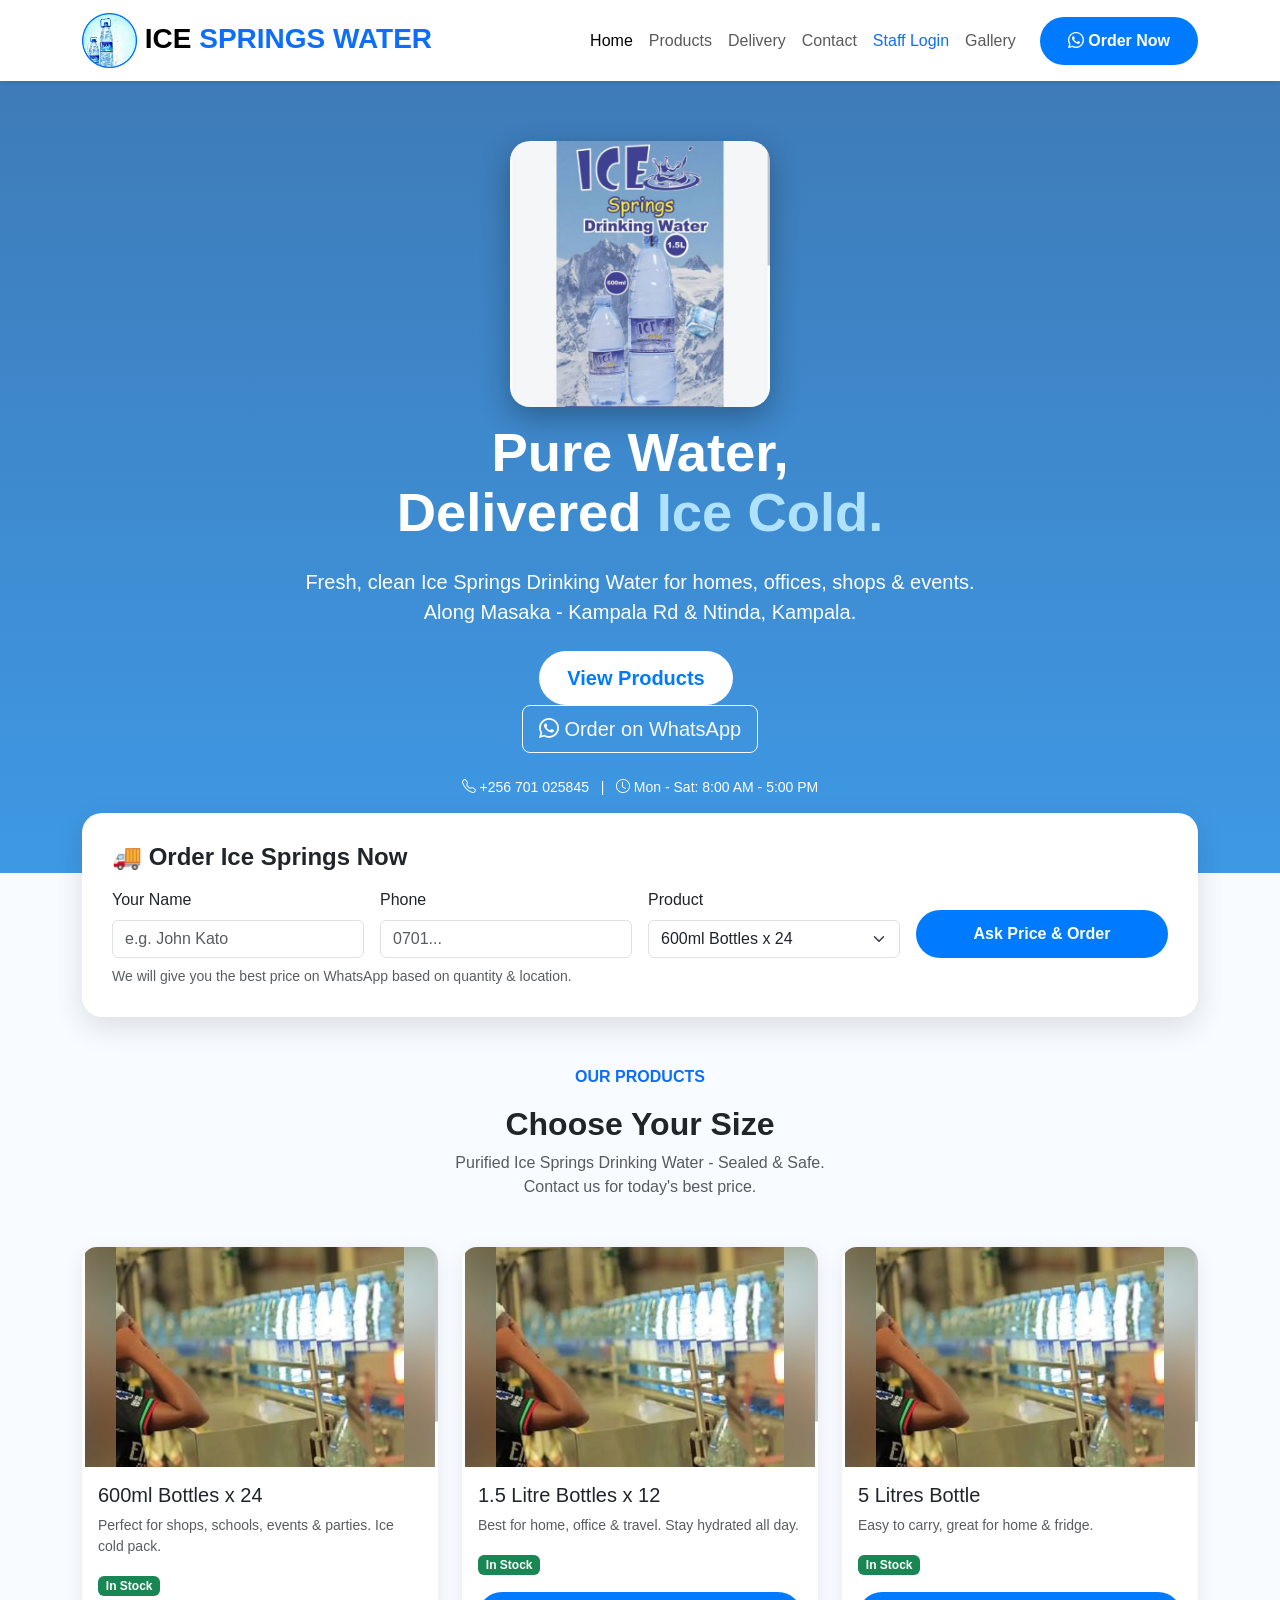
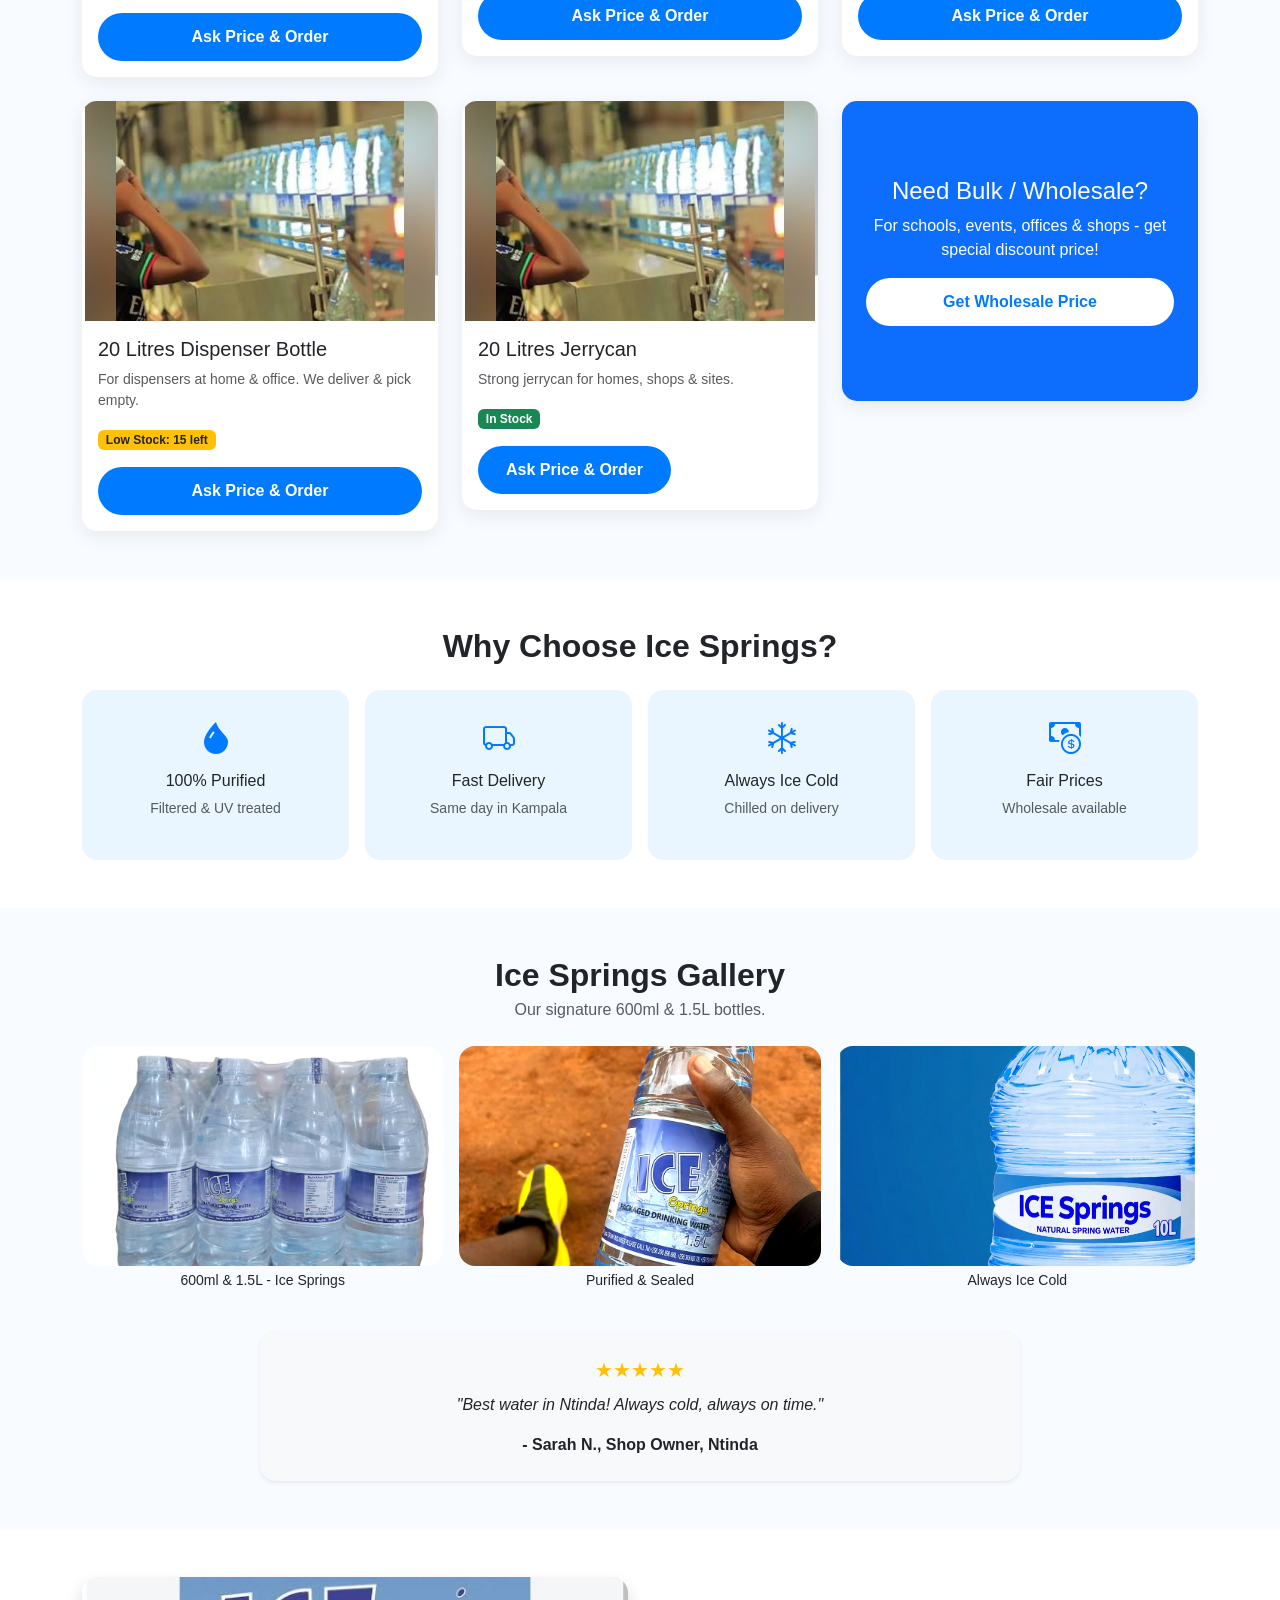
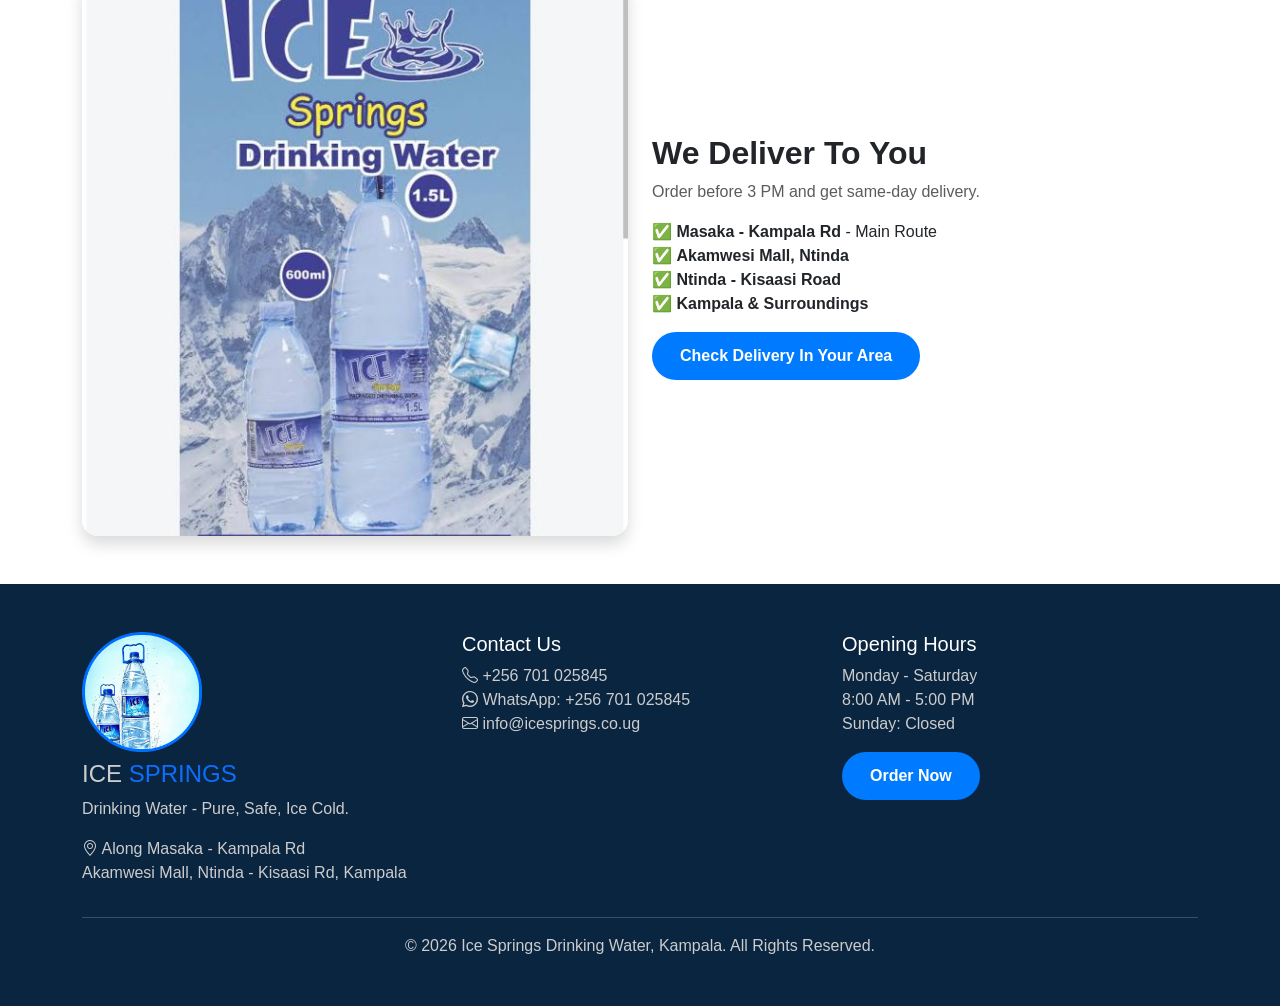
<file: index.html>
<!DOCTYPE html>
<html lang="en">
<head>
<meta charset="UTF-8">
<meta name="viewport" content="width=device-width, initial-scale=1.0">
<title>Ice Springs Drinking Water | Pure Water - Kampala</title>
<link href="https://cdn.jsdelivr.net/npm/bootstrap@5.3.3/dist/css/bootstrap.min.css" rel="stylesheet">
<link rel="stylesheet" href="https://cdn.jsdelivr.net/npm/bootstrap-icons@1.11.3/font/bootstrap-icons.min.css">
<link rel="stylesheet" href="style.css">
</head>
<body>

<nav class="navbar navbar-expand-lg navbar-light bg-white sticky-top shadow-sm">
  <div class="container">
    <a class="navbar-brand fw-bold fs-3" href="#">
      <img src="logo.png" alt="Ice Springs" style="height:55px; width:auto; border-radius:8px; object-fit:cover;"> 
      ICE <span class="text-primary">SPRINGS WATER</span>
    </a>
    <button class="navbar-toggler" type="button" data-bs-toggle="collapse" data-bs-target="#nav"><span class="navbar-toggler-icon"></span></button>
    <div class="collapse navbar-collapse" id="nav">
      <ul class="navbar-nav ms-auto">
        <li class="nav-item"><a class="nav-link active" href="#">Home</a></li>
        <li class="nav-item"><a class="nav-link" href="#products">Products</a></li>
        <li class="nav-item"><a class="nav-link" href="#delivery">Delivery</a></li>
        <li class="nav-item"><a class="nav-link" href="#contact">Contact</a></li>
        <li class="nav-item"><a class="nav-link text-primary" href="login.html">Staff Login</a></li>
         <li class="nav-item"><a class="nav-link" href="gallary.html">Gallery</a></li>
      </ul>

      <a href="https://wa.me/256701025845?text=Hello%20Ice%20Springs!%20I%20want%20to%20order" target="_blank" class="btn btn-blue ms-3"><i class="bi bi-whatsapp"></i> Order Now</a>
    </div>
  </div>
</nav>

<section class="hero text-center">
  <div class="container">
    <img src="icewaterlogo.jpeg" alt="Ice Springs Drinking Water" style="width:260px; max-width:85%; border-radius:20px; box-shadow:0 10px 30px rgba(0,0,0,0.3);">
    <h1 class="mt-3">Pure Water,<br>Delivered <span class="text-light-blue">Ice Cold.</span></h1>
    <p class="lead my-4">Fresh, clean Ice Springs Drinking Water for homes, offices, shops & events.<br>Along Masaka - Kampala Rd & Ntinda, Kampala.</p>
    <a href="#products" class="btn btn-white btn-lg me-2">View Products</a>
   <P><a href="https://wa.me/256701025845" target="_blank" class="btn btn-outline-light btn-lg"><i class="bi bi-whatsapp"></i> Order on WhatsApp</a></P>
   
    <p class="mt-4 small"><i class="bi bi-telephone"></i> +256 701 025845 &nbsp; | &nbsp; <i class="bi bi-clock"></i> Mon - Sat: 8:00 AM - 5:00 PM</p>
  </div>
</section>

<div class="container" id="order">
  <div class="order-box">
    <h4 class="fw-bold mb-3">🚚 Order Ice Springs Now</h4>
    <form class="row g-3" onsubmit="orderWater(event)">
      <div class="col-md-3"><label class="form-label">Your Name</label><input id="cName" type="text" class="form-control" placeholder="e.g. John Kato" required></div>
      <div class="col-md-3"><label class="form-label">Phone</label><input id="cPhone" type="tel" class="form-control" placeholder="0701..." required></div>
      <div class="col-md-3"><label class="form-label">Product</label>
        <select id="cProduct" class="form-select">
          <option>600ml Bottles x 24</option>
          <option>1.5 Litre Bottles x 12</option>
          <option>5 Litres Bottle</option>
          <option>20 Litres Dispenser Bottle</option>
          <option>20 Litres Jerrycan</option>
        </select>
      </div>
      <div class="col-md-3 d-flex align-items-end"><button class="btn btn-blue w-100"><span id="btnText">Ask Price & Order</span> <span id="spinner" class="spinner-border spinner-border-sm d-none"></span></button></div>
    </form>
    <p class="small text-muted mt-2 mb-0">We will give you the best price on WhatsApp based on quantity & location.</p>
  </div>
</div>

<section id="products" class="py-5">
  <div class="container">
    <div class="text-center mb-5"><p class="text-primary fw-bold">OUR PRODUCTS</p><h2 class="fw-bold">Choose Your Size</h2><p class="text-muted">Purified Ice Springs Drinking Water - Sealed & Safe. <br>Contact us for today's best price.</p></div>
    <div class="row g-4">
      <div class="col-md-4 col-6"><div class="card product-card"><img src="1.jpeg" class="card-img-top" style="height:30; width:40;object-fit:cover;"><div class="card-body"><h5>600ml Bottles x 24</h5><p class="text-muted small">Perfect for shops, schools, events & parties. Ice cold pack.</p><p><span class="badge bg-success">In Stock</span></p><a href="https://wa.me/256701025845?text=I%20want%20price%20for%2024x%20600ml" target="_blank" class="btn btn-blue w-100">Ask Price & Order</a></div></div></div>
      <div class="col-md-4 col-6"><div class="card product-card"><img src="1.jpeg" class="card-img-top" style="height:30;width:40; object-fit:cover;"><div class="card-body"><h5>1.5 Litre Bottles x 12</h5><p class="text-muted small">Best for home, office & travel. Stay hydrated all day.</p><p><span class="badge bg-success">In Stock</span></p><a href="https://wa.me/256701025845?text=I%20want%20price%20for%2012x%201.5L" target="_blank" class="btn btn-blue w-100">Ask Price & Order</a></div></div></div>
      <div class="col-md-4 c0l-6"><div class="card product-card"><img src="1.jpeg" class="card-img-top" style="height:30; width:40;object-fit:cover;"><div class="card-body"><h5>5 Litres Bottle</h5><p class="text-muted small">Easy to carry, great for home & fridge.</p><p><span class="badge bg-success">In Stock</span></p><a href="https://wa.me/256701025845?text=I%20want%20price%20for%205%20Litres" target="_blank" class="btn btn-blue w-100">Ask Price & Order</a></div></div></div>
      <div class="col-md-4 col-6"><div class="card product-card"><img src="1.jpeg" class="card-img-top" style="height: 30; width: 40; object-fit: cover;"><div class="card-body"><h5>20 Litres Dispenser Bottle</h5><p class="text-muted small">For dispensers at home & office. We deliver & pick empty.</p><p><span class="badge bg-warning text-dark">Low Stock: 15 left</span></p><a href="https://wa.me/256701025845?text=I%20want%20price%20for%2020L%20Dispenser" target="_blank" class="btn btn-blue w-100">Ask Price & Order</a></div></div></div>
      <div class="col-md-4 col-6"><div class="card product-card"><img src="1.jpeg" class="card-img-top" style="height: 30; width: 40; object-fit: cover;"><div class="card-body"><h5>20 Litres Jerrycan</h5><p class="text-muted small">Strong jerrycan for homes, shops & sites.</p><p><span class="badge bg-success">In Stock</span></p><a href="https://wa.me/256701025845?text=I%2０want%２price%２for%２２０L%２Jerrycan" target="_blank" class="btn btn-blue w-1００">Ask Price & Order</a></div></div></div>
      <div class="col-md-4 "><div class="card product-card bg-primary text-white text-center d-flex flex-column justify-content-center p-4" style="min-height:300px;"><h4>Need Bulk / Wholesale?</h4><p>For schools, events, offices & shops - get special discount price!</p><a href="https://wa.me/256701025845?text=I%20want%20wholesale%20price" target="_blank" class="btn btn-white">Get Wholesale Price</a></div></div>
    </div>
  </div>
</section>

<section id="why" class="py-5 bg-white">
  <div class="container"><div class="text-center mb-4"><h2 class="fw-bold">Why Choose Ice Springs?</h2></div>
    <div class="row g-3 text-center">
      <div class="col-6 col-md-3"><div class="feature-box"><i class="bi bi-droplet-fill"></i><h6 class="mt-2">100% Purified</h6><p class="small text-muted">Filtered & UV treated</p></div></div>
      <div class="col-6 col-md-3"><div class="feature-box"><i class="bi bi-truck"></i><h6 class="mt-2">Fast Delivery</h6><p class="small text-muted">Same day in Kampala</p></div></div>
      <div class="col-6 col-md-3"><div class="feature-box"><i class="bi bi-snow"></i><h6 class="mt-2">Always Ice Cold</h6><p class="small text-muted">Chilled on delivery</p></div></div>
      <div class="col-6 col-md-3"><div class="feature-box"><i class="bi bi-cash-coin"></i><h6 class="mt-2">Fair Prices</h6><p class="small text-muted">Wholesale available</p></div></div>
    </div>
  </div>
</section>

<section id="gallery" class="py-5">
  <div class="container">
    <h2 class="fw-bold text-center mb-1">Ice Springs Gallery</h2>
    <p class="text-center text-muted mb-4">Our signature 600ml & 1.5L bottles.</p>
    <div class="row g-3">
      <div class="col-md-4 col-6"><img src="2.png" class="img-fluid rounded-4 gallery-img"><p class="text-center small mt-1">600ml & 1.5L - Ice Springs</p></div>
      <div class="col-md-4 col-6"><img src="3.png" class="img-fluid rounded-4 gallery-img"><p class="text-center small mt-1">Purified & Sealed</p></div>
      <div class="col-md-4"><img src="4.jpg" class="img-fluid rounded-4 gallery-img"><p class="text-center small mt-1">Always Ice Cold</p></div>
    </div>
    <div class="row mt-4"><div class="col-md-8 mx-auto text-center bg-light p-4 rounded-4 shadow-sm"><div class="text-warning fs-5">★★★★★</div><p class="fst-italic mt-2">"Best water in Ntinda! Always cold, always on time."</p><strong>- Sarah N., Shop Owner, Ntinda</strong></div></div>
  </div>
</section>

<section id="delivery" class="py-5 bg-white">
  <div class="container"><div class="row align-items-center"><div class="col-md-6"><img src="icewaterlogo.jpeg" class="img-fluid rounded-4 shadow"></div>
  <div class="col-md-6"><h2 class="fw-bold">We Deliver To You</h2><p class="text-muted">Order before 3 PM and get same-day delivery.</p><ul class="list-unstyled"><li>✅ <b>Masaka - Kampala Rd</b> - Main Route</li><li>✅ <b>Akamwesi Mall, Ntinda</b></li><li>✅ <b>Ntinda - Kisaasi Road</b></li><li>✅ <b>Kampala & Surroundings</b></li></ul><a href="https://wa.me/256701025845" target="_blank" class="btn btn-blue">Check Delivery In Your Area</a></div></div></div>
</section>

<footer id="contact" class="py-5">
  <div class="container"><div class="row">
    <div class="col-md-4"><img src="logo.png" style="width:120px; border-radius:12px;"><h4 class="mt-2">ICE <span class="text-primary">SPRINGS</span></h4><p>Drinking Water - Pure, Safe, Ice Cold.</p><p><i class="bi bi-geo-alt"></i> Along Masaka - Kampala Rd<br>Akamwesi Mall, Ntinda - Kisaasi Rd, Kampala</p></div>
    <div class="col-md-4"><h5 class="text-white">Contact Us</h5><p><i class="bi bi-telephone"></i> +256 701 025845<br><i class="bi bi-whatsapp"></i> WhatsApp: +256 701 025845<br><i class="bi bi-envelope"></i> info@icesprings.co.ug</p></div>
    <div class="col-md-4"><h5 class="text-white">Opening Hours</h5><p>Monday - Saturday<br>8:00 AM - 5:00 PM<br>Sunday: Closed</p><a href="https://wa.me/256701025845" class="btn btn-blue">Order Now</a></div>
  </div><hr><p class="text-center mb-0">© 2026 Ice Springs Drinking Water, Kampala. All Rights Reserved.</p></div>
</footer>

<script src="https://cdn.jsdelivr.net/npm/bootstrap@5.3.3/dist/js/bootstrap.bundle.min.js"></script>
<script>
function orderWater(e){
  e.preventDefault();
  var btnText=document.getElementById('btnText'); var spinner=document.getElementById('spinner');
  btnText.innerText='Preparing...'; spinner.classList.remove('d-none');
  var name=document.getElementById('cName').value; var phone=document.getElementById('cPhone').value; var product=document.getElementById('cProduct').value;
  var msg="Hello Ice Springs! My name is "+name+". Phone: "+phone+". I want price for: "+product;
  setTimeout(function(){ window.open("https://wa.me/256701025845?text="+encodeURIComponent(msg),"_blank"); btnText.innerText='Ask Price & Order'; spinner.classList.add('d-none'); },1000);
}
</script>
</body>
</html>
</file>
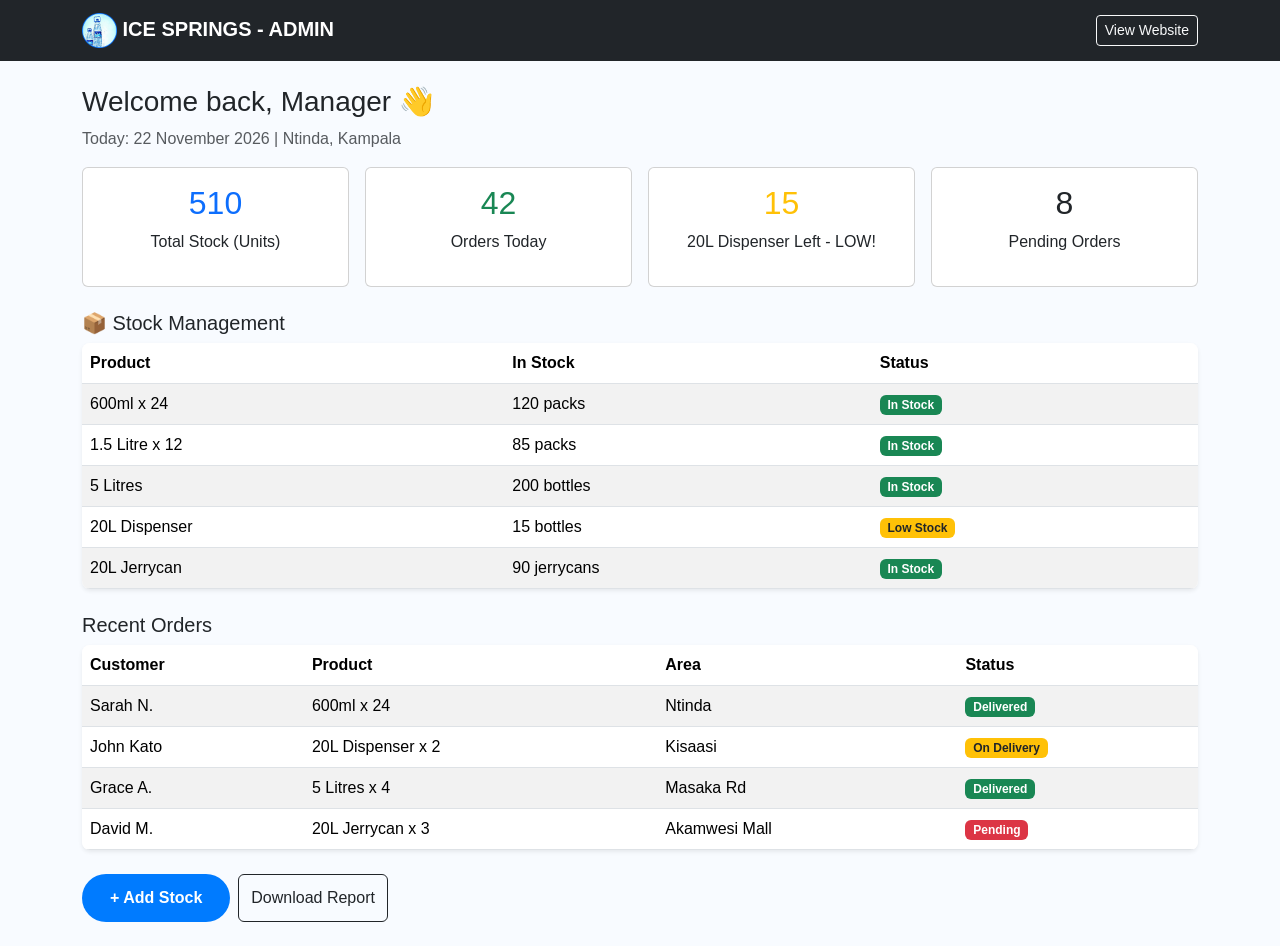
<file: admin.html>
<!DOCTYPE html>
<html lang="en"><head><meta charset="UTF-8"><meta name="viewport" content="width=device-width, initial-scale=1.0"><title>Admin Dashboard | Ice Springs</title><link href="https://cdn.jsdelivr.net/npm/bootstrap@5.3.3/dist/css/bootstrap.min.css" rel="stylesheet"><link rel="stylesheet" href="https://cdn.jsdelivr.net/npm/bootstrap-icons@1.11.3/font/bootstrap-icons.min.css"><link rel="stylesheet" href="style.css"></head>
<body>
<nav class="navbar navbar-dark bg-dark"><div class="container"><span class="navbar-brand fw-bold"><img src="logo.png" style="height:35px; border-radius:6px;"> ICE SPRINGS - ADMIN</span><a href="index.html" class="btn btn-sm btn-outline-light">View Website</a></div></nav>
<div class="container py-4">
<h3>Welcome back, Manager 👋</h3><p class="text-muted">Today: 22 November 2026 | Ntinda, Kampala</p>
<div class="row g-3 mb-4">
  <div class="col-md-3"><div class="card p-3 text-center"><h2 class="text-primary">510</h2><p>Total Stock (Units)</p></div></div>
  <div class="col-md-3"><div class="card p-3 text-center"><h2 class="text-success">42</h2><p>Orders Today</p></div></div>
  <div class="col-md-3"><div class="card p-3 text-center"><h2 class="text-warning">15</h2><p>20L Dispenser Left - LOW!</p></div></div>
  <div class="col-md-3"><div class="card p-3 text-center"><h2>8</h2><p>Pending Orders</p></div></div>
</div>

<h5>📦 Stock Management</h5>
<div class="table-responsive bg-white rounded-3 shadow-sm mb-4"><table class="table table-striped mb-0">
<thead><tr><th>Product</th><th>In Stock</th><th>Status</th></tr></thead>
<tbody>
<tr><td>600ml x 24</td><td>120 packs</td><td><span class="badge bg-success">In Stock</span></td></tr>
<tr><td>1.5 Litre x 12</td><td>85 packs</td><td><span class="badge bg-success">In Stock</span></td></tr>
<tr><td>5 Litres</td><td>200 bottles</td><td><span class="badge bg-success">In Stock</span></td></tr>
<tr><td>20L Dispenser</td><td>15 bottles</td><td><span class="badge bg-warning text-dark">Low Stock</span></td></tr>
<tr><td>20L Jerrycan</td><td>90 jerrycans</td><td><span class="badge bg-success">In Stock</span></td></tr>
</tbody></table></div>

<h5>Recent Orders</h5>
<div class="table-responsive bg-white rounded-3 shadow-sm"><table class="table table-striped mb-0">
<thead><tr><th>Customer</th><th>Product</th><th>Area</th><th>Status</th></tr></thead>
<tbody>
<tr><td>Sarah N.</td><td>600ml x 24</td><td>Ntinda</td><td><span class="badge bg-success">Delivered</span></td></tr>
<tr><td>John Kato</td><td>20L Dispenser x 2</td><td>Kisaasi</td><td><span class="badge bg-warning text-dark">On Delivery</span></td></tr>
<tr><td>Grace A.</td><td>5 Litres x 4</td><td>Masaka Rd</td><td><span class="badge bg-success">Delivered</span></td></tr>
<tr><td>David M.</td><td>20L Jerrycan x 3</td><td>Akamwesi Mall</td><td><span class="badge bg-danger">Pending</span></td></tr>
</tbody></table></div>

<div class="mt-4 d-flex gap-2"><button class="btn btn-blue" onclick="alert('New stock added!')">+ Add Stock</button><button class="btn btn-outline-dark" onclick="alert('Report downloaded!')">Download Report</button></div>
</div>
</body></html>
</file>
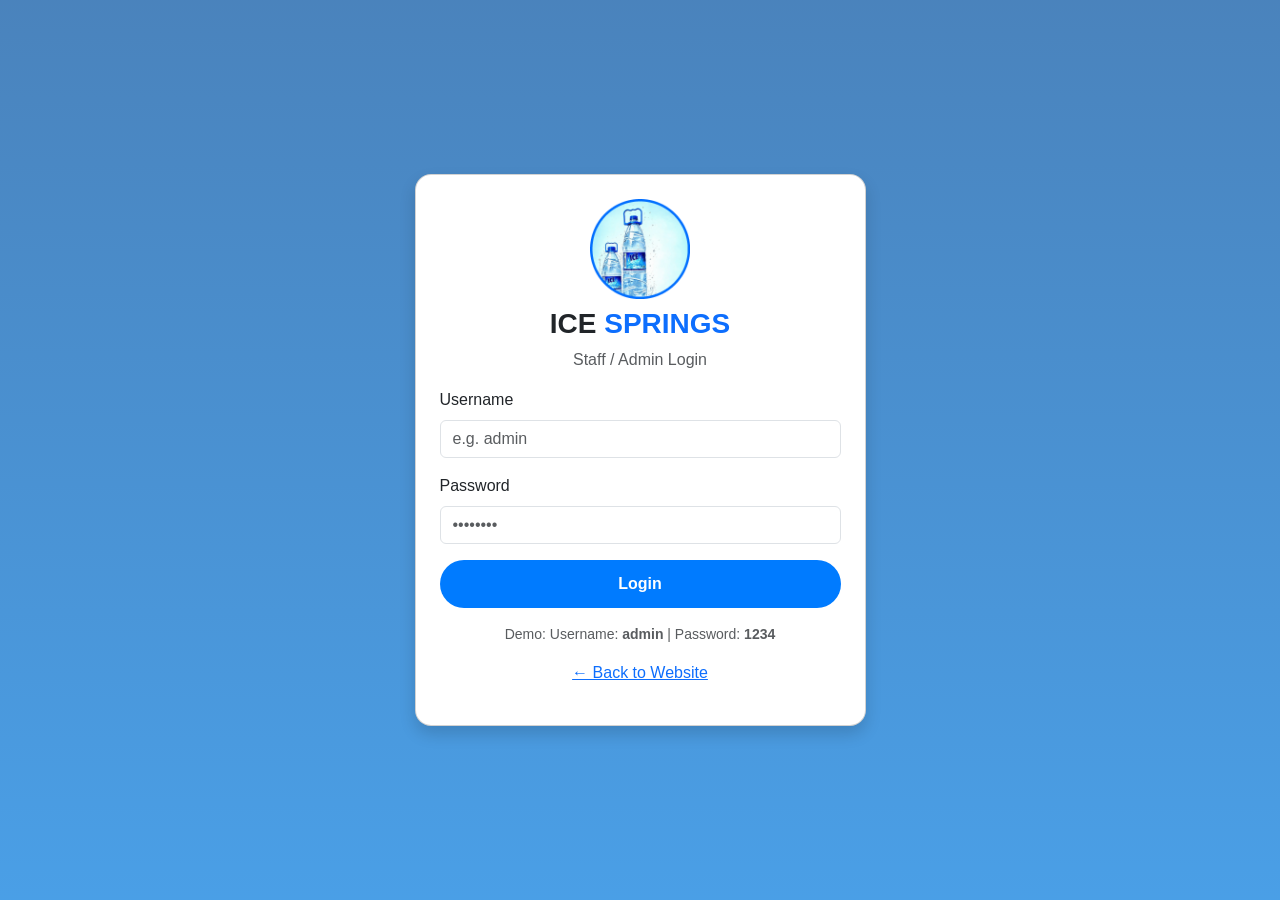
<file: login.html>
<!DOCTYPE html>
<html lang="en"><head><meta charset="UTF-8"><meta name="viewport" content="width=device-width, initial-scale=1.0"><title>Staff Login | Ice Springs</title><link href="https://cdn.jsdelivr.net/npm/bootstrap@5.3.3/dist/css/bootstrap.min.css" rel="stylesheet"><link rel="stylesheet" href="style.css"></head>
<body>
<div class="login-bg"><div class="container"><div class="row justify-content-center"><div class="col-md-5"><div class="card p-4 rounded-4 shadow text-center">
<img src="logo.png" style="width:100px; border-radius:12px; margin:0 auto;align-items: center;">
<h3 class="fw-bold mt-2">ICE <span class="text-primary">SPRINGS</span></h3>
<p class="text-muted">Staff / Admin Login</p>
<form onsubmit="login(event)" class="text-start">
  <label class="form-label">Username</label><input id="user" type="text" class="form-control mb-3" placeholder="e.g. admin" required>
  <label class="form-label">Password</label><input id="pass" type="password" class="form-control mb-3" placeholder="••••••••" required>
  <button class="btn btn-blue w-100">Login <span id="spinner" class="spinner-border spinner-border-sm d-none"></span></button>
  <p class="text-center mt-3 small text-muted">Demo: Username: <b>admin</b> | Password: <b>1234</b></p>
  <p class="text-center"><a href="index.html">← Back to Website</a></p>
</form>
</div></div></div></div></div>
<script>
function login(e){ e.preventDefault();
  document.getElementById('spinner').classList.remove('d-none');
  setTimeout(function(){
    if(document.getElementById('user').value==='admin' && document.getElementById('pass').value==='1234'){
      window.location.href='admin.html';
    } else { alert('Wrong username or password. Try admin / 1234'); document.getElementById('spinner').classList.add('d-none'); }
  },1000);
}
</script>
</body></html>
</file>
<file: style.css>
:root{ --blue:#007bff; --dark-blue:#0056b3; --light:#eaf6ff; }
body{ font-family:'Segoe UI',sans-serif; background:#f8fbff; }
.btn-blue{ background:var(--blue); color:white; border:none; padding:12px 28px; border-radius:30px; font-weight:600; }
.btn-blue:hover{ background:var(--dark-blue); color:white; }
.btn-white{ background:white; color:var(--blue); padding:12px 28px; border-radius:30px; font-weight:700; border:none; }
.text-light-blue{ color:#aee2ff; }
.hero{ background:linear-gradient(rgba(0,80,160,0.75), rgba(0,120,220,0.75)), url('https://images.unsplash.com/photo-1548839140-29a749e1cf4d?w=1200'); background-size:cover; background-position:center; min-height:88vh; display:flex; align-items:center; color:white; }
.hero h1{ font-size:3.4rem; font-weight:800; line-height:1.1; }
.order-box{ background:white; padding:30px; border-radius:20px; box-shadow:0 10px 30px rgba(0,0,0,0.12); margin-top:-60px; position:relative; z-index:10; }
.product-card{ border:none; border-radius:15px; overflow:hidden; box-shadow:0 5px 20px rgba(0,0,0,0.08); transition:0.3s; }
.product-card:hover{ transform:translateY(-5px); }
.product-card img{ height:220px; object-fit:cover; }
.price-badge{ position:absolute; top:15px; right:15px; background:var(--blue); color:white; padding:6px 14px; border-radius:20px; font-weight:700; font-size:13px; }
.feature-box{ background:var(--light); padding:25px; border-radius:15px; text-align:center; }
.feature-box i{ font-size:2rem; color:var(--blue); }
.gallery-img{ height:220px; object-fit:cover; width:100%; }
footer{ background:#0a2540; color:#ccc; }
.login-bg{ min-height:100vh; background:linear-gradient(rgba(0,80,160,0.7), rgba(0,120,220,0.7)), url('https://images.unsplash.com/photo-1548839140-29a749e1cf4d?w=1200'); background-size:cover; display:flex; align-items:center; }
.gallery-3 {
  display: flex;
  flex-wrap: nowrap !important;
  gap: 8px;
}
.gallery-3 img {
  width: 33.33%;
  height: 110px;
  object-fit: cover;
  border-radius: 10px;
}
</file>
